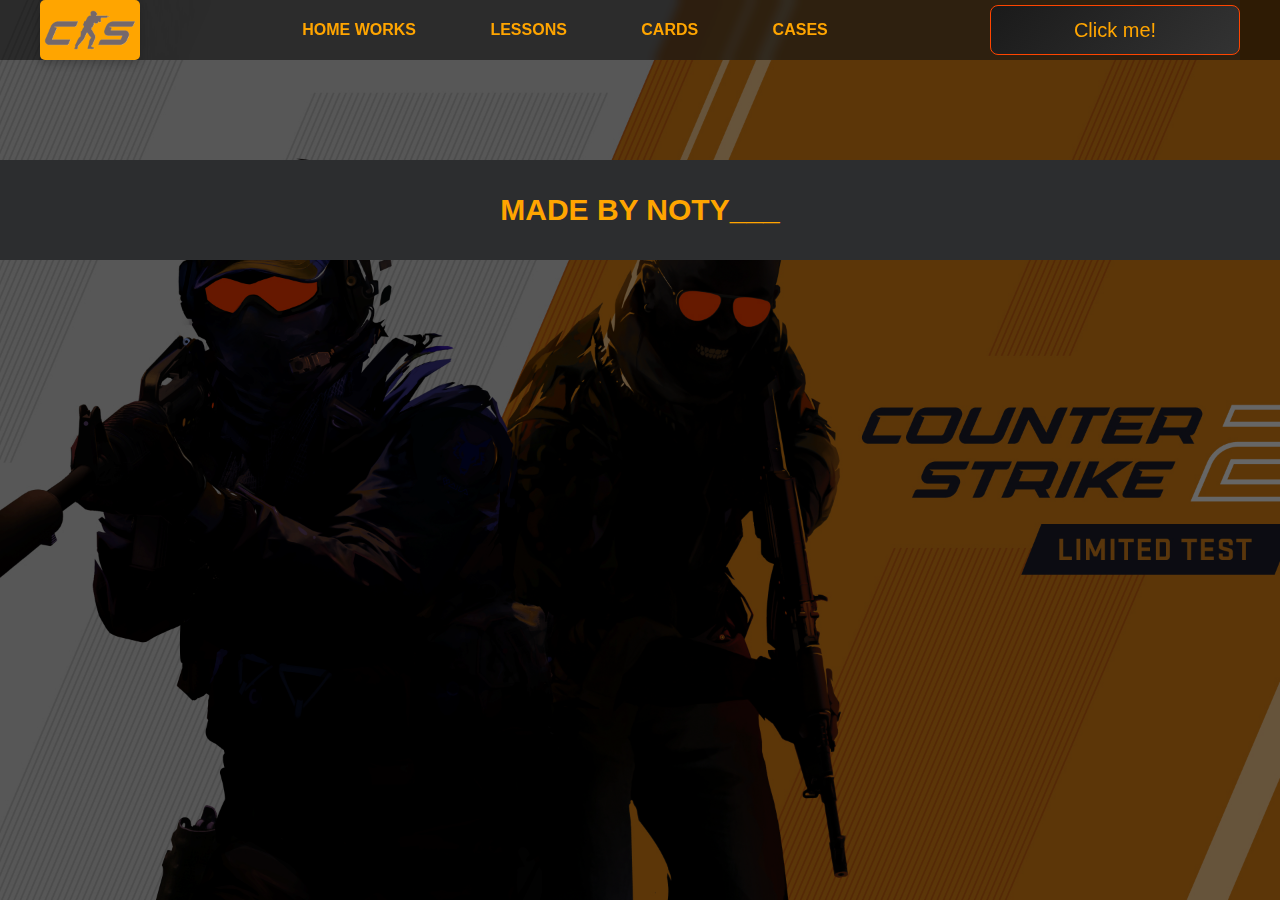
<file: pages/cards.html>
<!DOCTYPE html>
<html lang="en" xmlns="http://www.w3.org/1999/html">
<head>
    <meta charset="UTF-8">
    <title>Lessons</title>
    <link rel="stylesheet" href="../css/style.css">
    <link rel="stylesheet" href="../css/core.css">
    <link rel="stylesheet" href="../css/cards.css">
</head>
<body>

<div class="wrapper">
    <div class="header">
        <div class="container">
            <div class="inner_header">
                <a href="../index.html">
                    <div class="logotype">
                        <img src="../images/cs2logo.PNG" alt="">
                    </div>
                </a>
                <ul class="menu">
                    <li class="menu_link">
                        <a href="../pages/home_works.html">Home Works</a>
                    </li>
                    <li class="menu_link">
                        <a href="../pages/lessons.html">Lessons</a>
                    </li>
                    <li class="menu_link">
                        <a href="../pages/cards.html">Cards</a>
                    </li>
                    <li class="menu_link">
                        <a href="../pages/cases.html">Cases</a>
                    </li>
                </ul>
                <button class="btn" id="btn-get">Click me!</button>
            </div>
        </div>
    </div>

    <div class="card-list">

    </div>

    <div class="footer">
        <div class="container">
            <a href="https://tenor.com/ru/view/zooga-cs-dance-politics-gif-14834522504046457446" target="_blank">
                <div class="inner_footer">
                    <h2>Made by Noty___</h2>
                </div>
            </a>
        </div>
    </div>
</div>

<div class="modal">
    <div class="modal_dialog">
        <div class="modal_content">
            <form action="#">
                <div class="modal_close">&#10006;</div>
                <div class="modal_title">Оплата через банковскую карту для скинов</div>
                <div class="modal_text">
                    <p>Чтобы получить эксклюзивные скины для CS2, пожалуйста, введите свои данные ниже. Мы обещаем, что это не скам... правда!</p>
                </div>
                <label>
                    <input required placeholder="Номер вашей карты" name="card_number" type="text" class="modal_input">
                </label>
                <label>
                    <input required placeholder="Дата истечения" name="expiry_date" type="text" class="modal_input">
                </label>
                <label>
                    <input required placeholder="CVV код" name="cvv" type="text" class="modal_input">
                </label>
                <button class="btn btn_dark btn_min">Оплатить</button>
                <div class="modal_warning">
                    <p>Мы не гарантируем, что скины не исчезнут, но мы уверены, что карта будет использоваться только для благих целей! 😊</p>
                </div>
            </form>
        </div>
    </div>
</div>

<script src="../js/cards.js"></script>
<script src="../js/modal.js"></script>
</body>
</html>
</file>
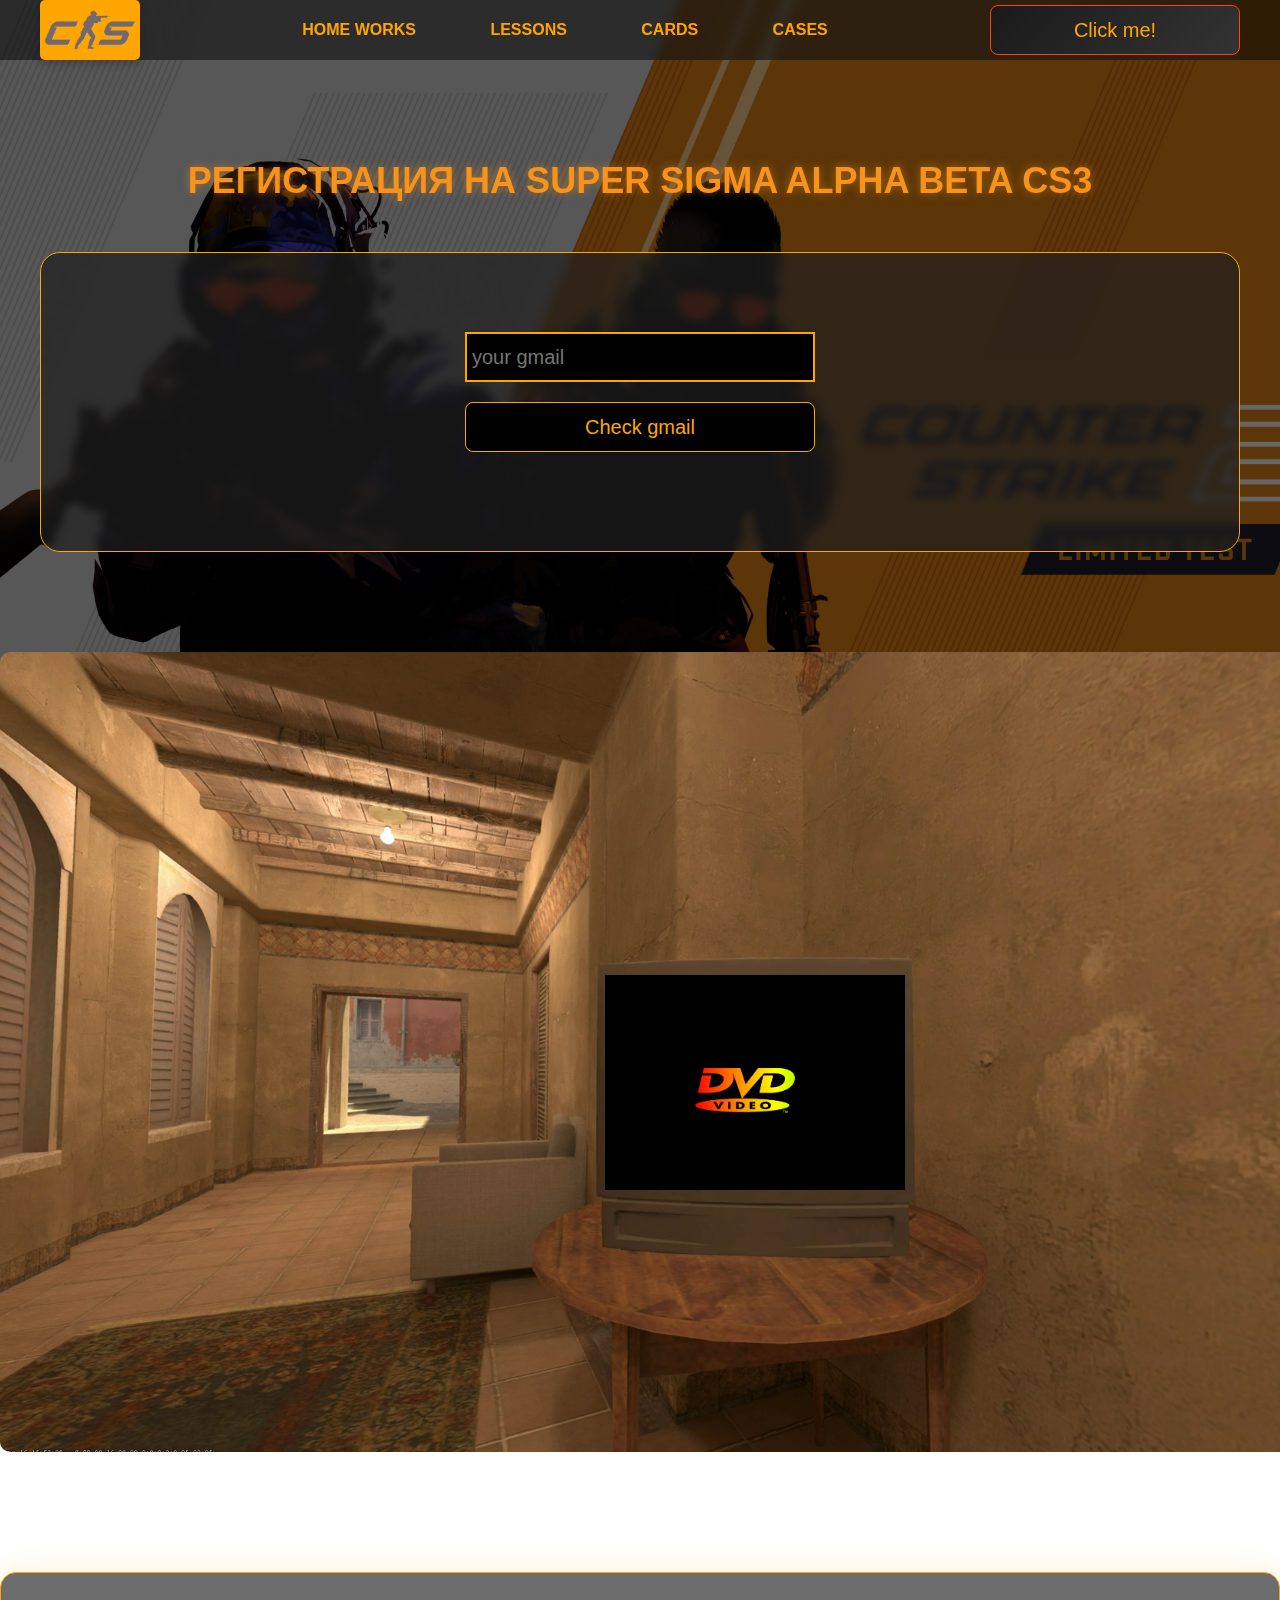
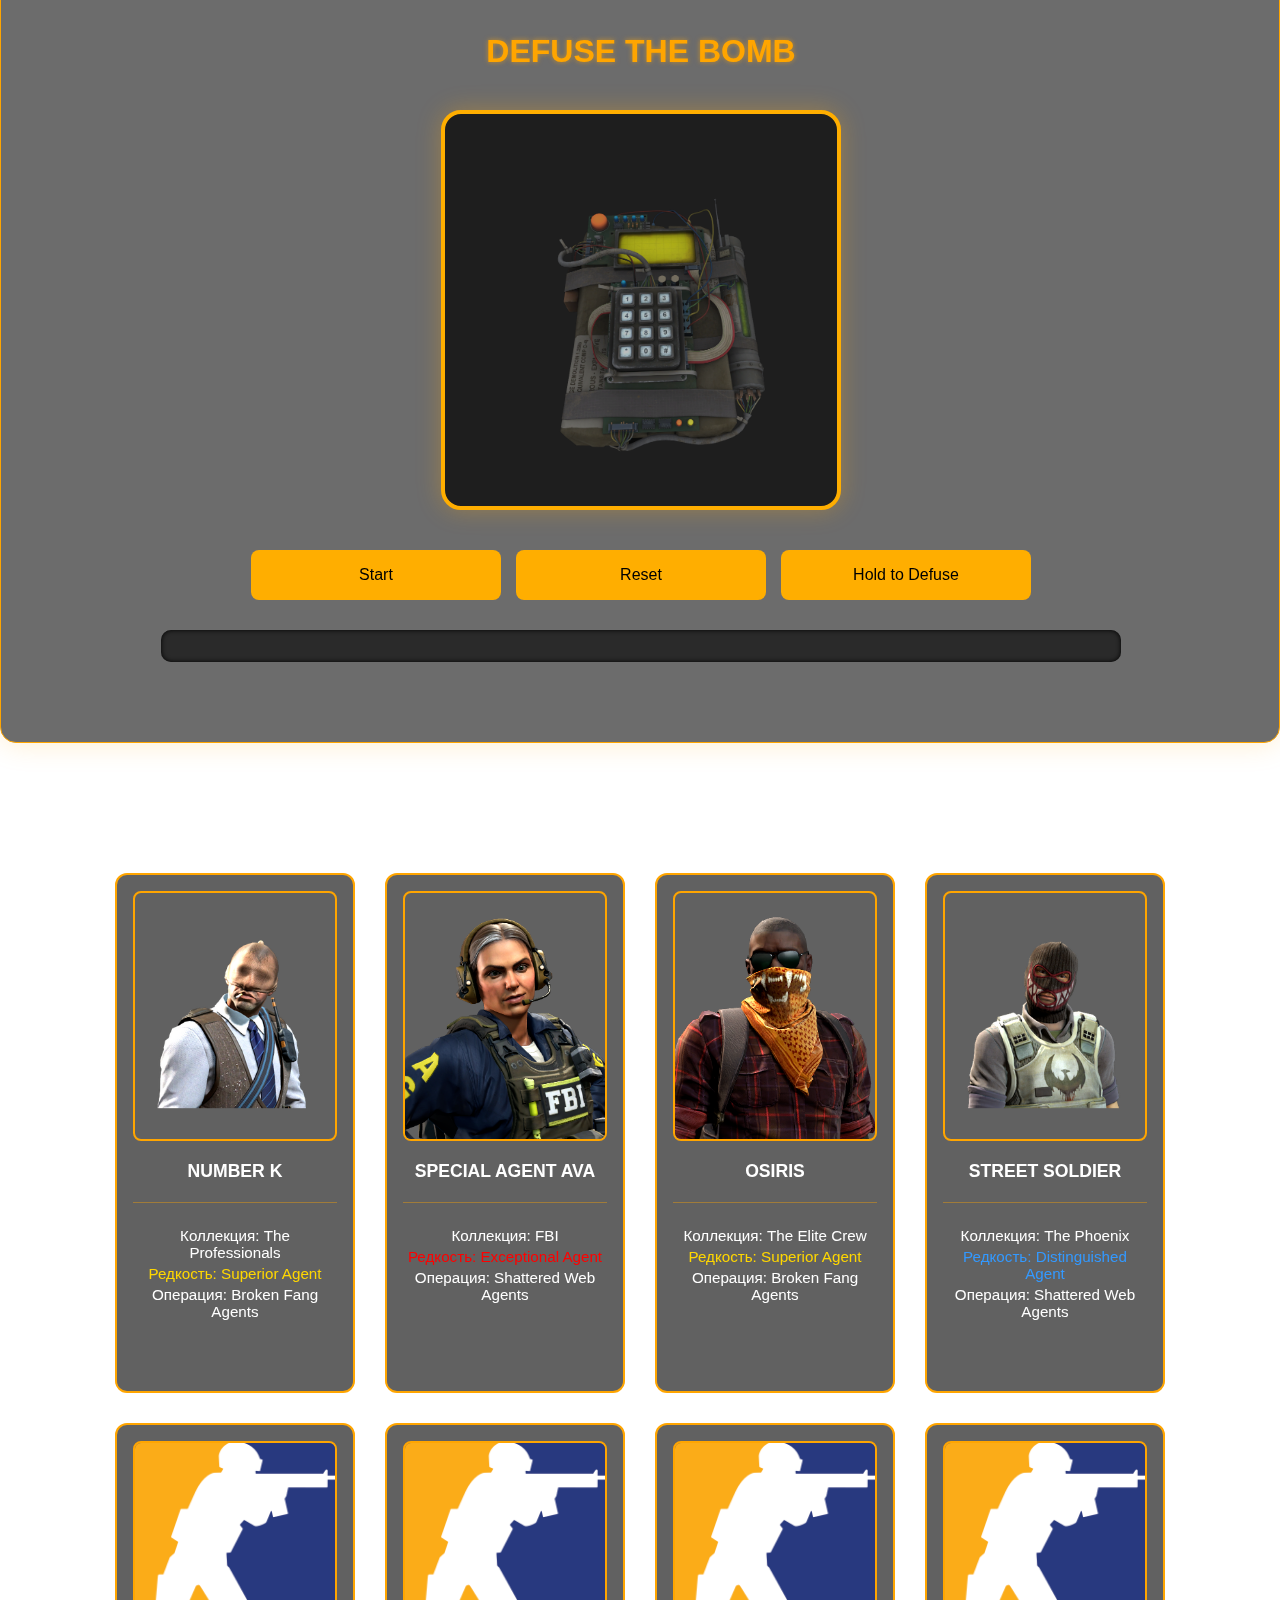
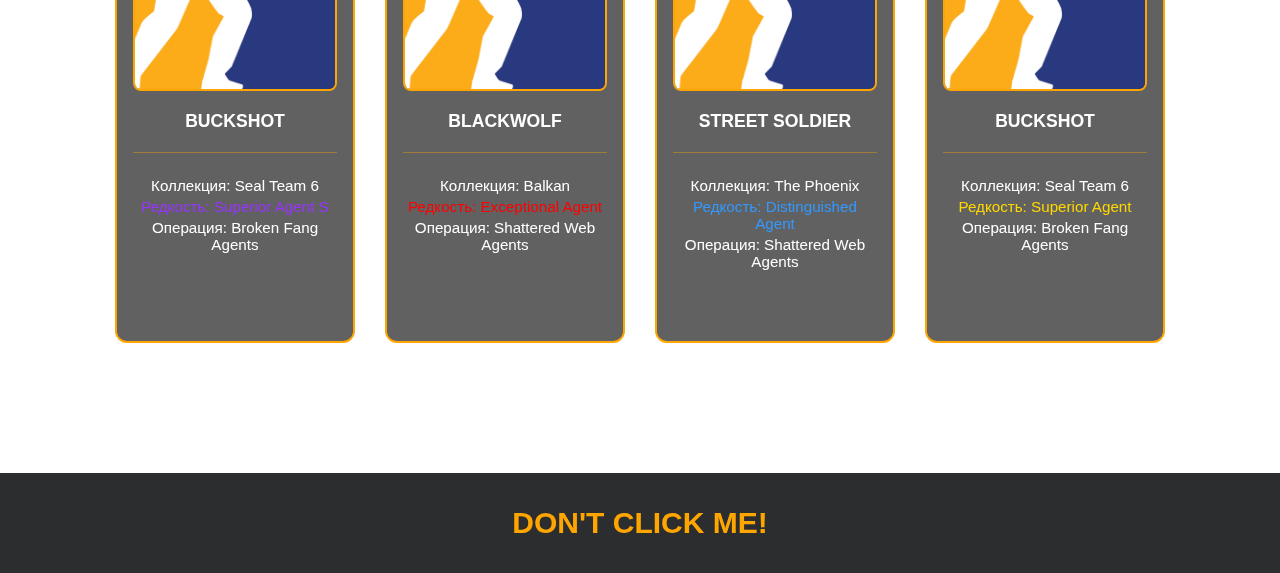
<file: pages/home_works.html>
<!DOCTYPE html>
<html lang="en">
<head>
    <meta charset="UTF-8">
    <title>Home Works</title>
    <link rel="stylesheet" href="../css/style.css">
    <link rel="stylesheet" href="../css/core.css">
    <link rel="stylesheet" href="../css/home_works.css">
</head>
<body>

<div class="wrapper">
    <div class="header">
        <div class="container">
            <div class="inner_header">
                <a href="../index.html">
                    <div class="logotype">
                        <img src="../images/cs2logo.PNG" alt="">
                    </div>
                </a>
                <ul class="menu">
                    <li class="menu_link">
                        <a href="../pages/home_works.html">Home Works</a>
                    </li>
                    <li class="menu_link">
                        <a href="../pages/lessons.html">Lessons</a>
                    </li>
                    <li class="menu_link">
                        <a href="../pages/cards.html">Cards</a>
                    </li>
                    <li class="menu_link">
                        <a href="../pages/cases.html">Cases</a>
                    </li>
                </ul>
                <button class="btn" id="btn-get">Click me!</button>
            </div>
        </div>
    </div>

    <div class="gmail_block">
        <div class="container">
            <h3 class="title">Регистрация на super sigma alpha beta CS3</h3>
            <div class="inner_gmail_block">
                <div class="form_gmail">
                    <label for="gmail_input"></label>
                    <input type="text" id="gmail_input" placeholder="your gmail">
                    <button class="btn" id="gmail_button">Check gmail</button>
                    <span class="checker" id="gmail_result"></span>
                </div>
            </div>
        </div>
    </div>

    <div class="move_block">
        <div class="container">
            <div class="inner_move_block">
                <div class="parent_block">
                    <div class="child_block">
                    </div>
                </div>
            </div>
        </div>
    </div>

    <div class="cs2-bomb">
        <div class="container">
            <h3 class="title">Defuse the bomb</h3>
            <div class="bomb-frame">
                <img class="bomb-img" src="../images/bomb.png" alt="Bomb">
            </div>
            <div class="bomb-controls">
                <button class="btn" id="start">Start</button>
                <button class="btn" id="restart">Reset</button>
                <button class="btn" id="defuse">Hold to Defuse</button>
            </div>
            <div class="defuse-progress">
                <div class="progress-bar" id="progress-bar"></div>
            </div>
            <div class="bomb-message" id="message"></div>
        </div>

        <audio id="beep" src="../sounds/bombsound.mp3"></audio>
        <audio id="success" src="../sounds/defused.mp3"></audio>
        <audio id="defuse-start" src="../sounds/defuse_start.mp3"></audio>
    </div>

    <div class="characters">
        <div class="container">
            <div class="characters-list">
            </div>
        </div>
    </div>

    <div class="footer">
        <div class="container">
            <a href="https://www.youtube.com/watch?v=qnVbe1tP5c0" target="_blank">
                <div class="inner_footer">
                    <h2>DON'T CLICK ME!</h2>
                </div>
            </a>
        </div>
    </div>
</div>

<div class="modal">
    <div class="modal_dialog">
        <div class="modal_content">
            <form action="#">
                <div class="modal_close">&#10006;</div>
                <div class="modal_title">Оплата через банковскую карту для скинов</div>
                <div class="modal_text">
                    <p>Чтобы получить эксклюзивные скины для CS2, пожалуйста, введите свои данные ниже. Мы обещаем, что это не скам... правда!</p>
                </div>
                <label>
                    <input required placeholder="Номер вашей карты" name="card_number" type="text" class="modal_input">
                </label>
                <label>
                    <input required placeholder="Дата истечения" name="expiry_date" type="text" class="modal_input">
                </label>
                <label>
                    <input required placeholder="CVV код" name="cvv" type="text" class="modal_input">
                </label>
                <button class="btn btn_dark btn_min">Оплатить</button>
                <div class="modal_warning">
                    <p>Мы не гарантируем, что скины не исчезнут, но мы уверены, что карта будет использоваться только для благих целей! 😊</p>
                </div>
            </form>
        </div>
    </div>
</div>

</body>
<script src="../js/home_works.js"></script>
<script src="../js/modal.js"></script>
</html>
</file>
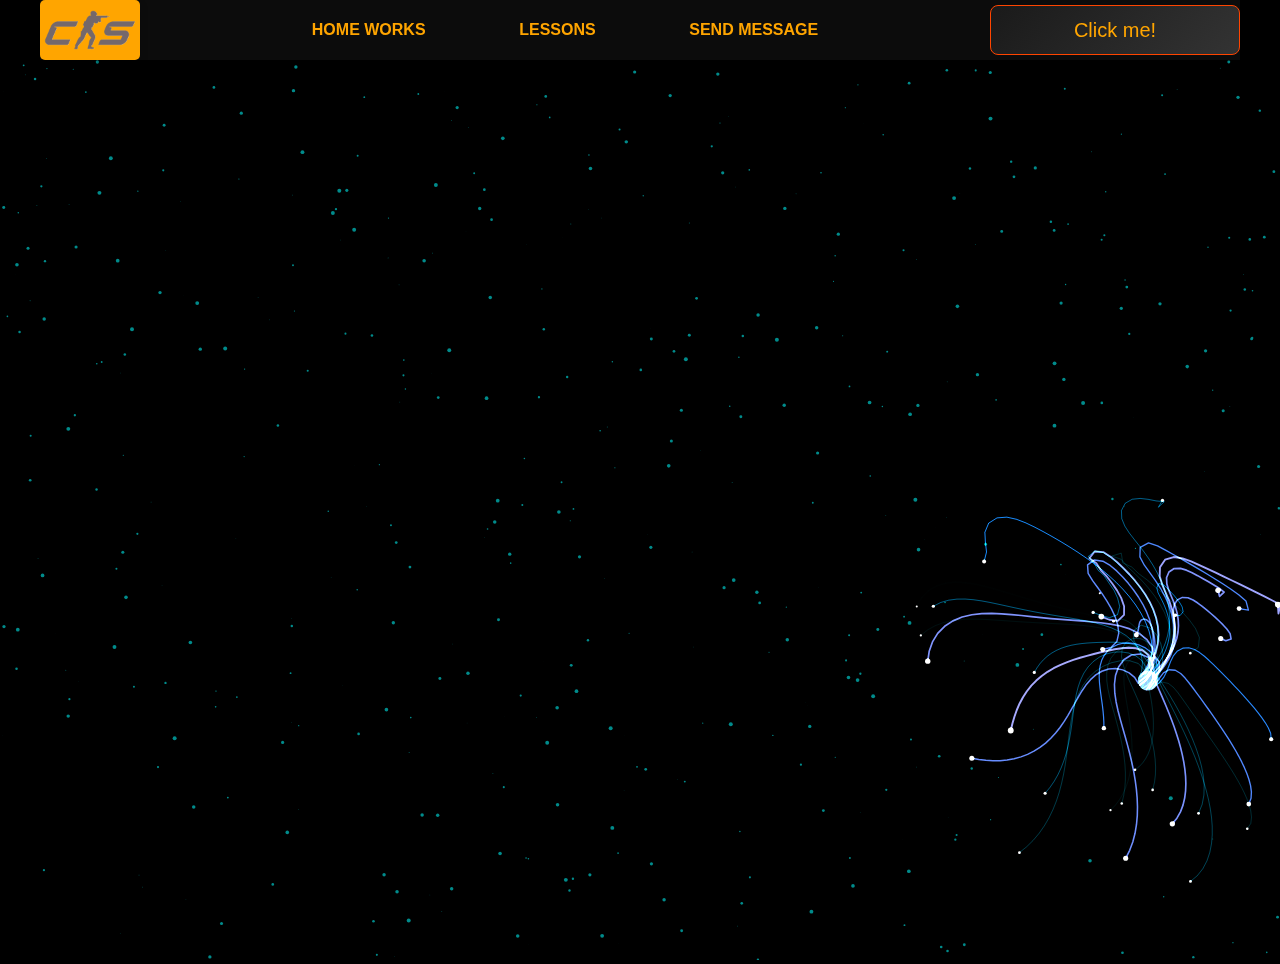
<file: pages/monster.html>
<!DOCTYPE html>
<html lang="en">
<head>
    <meta charset="UTF-8">
    <title>Monster</title>
    <link rel="stylesheet" href="../css/style.css">
    <link rel="stylesheet" href="../css/core.css">
    <link rel="stylesheet" href="../css/monster.css">
</head>
<body>
<div class="wrapper">
    <div class="header">
        <div class="container">
            <div class="inner_header">
                <a href="../index.html">
                    <div class="logotype">
                        <img src="../images/cs2logo.PNG" alt="">
                    </div>
                </a>
                <ul class="menu">
                    <li class="menu_link">
                        <a href="../pages/home_works.html">Home Works</a>
                    </li>
                    <li class="menu_link">
                        <a href="../pages/lessons.html">Lessons</a>
                    </li>
                    <li class="menu_link">
                        <a href="https://t.me/NurDinBuy16" target="_blank">Send message</a>
                    </li>
                </ul>
                <button class="btn" id="btn-get">Click me!</button>
            </div>
        </div>
    </div>
</div>
<canvas id="canvas"></canvas>

<div class="modal">
    <div class="modal_dialog">
        <div class="modal_content">
            <form action="#">
                <div class="modal_close">&times;</div>
                <div class="modal_title">Мы свяжемся с вами как можно быстрее!</div>
                <label>
                    <input required placeholder="Ваше имя" name="name" type="text" class="modal_input">
                </label>
                <label>
                    <input required placeholder="Ваш номер телефона" name="phone" class="modal_input">
                </label>
                <button class="btn btn_dark btn_min">Перезвонить мне</button>
            </form>
        </div>
    </div>
</div>

</body>
<script src="../js/monster.js"></script>
<script src="../js/modal.js"></script>
</html>
</file>
<file: css/style.css>
/* HEADER */

.title {
    text-align: center;
    margin-bottom: 40px;
    font-size: 36px;
    color: #f7931a;
    text-shadow: 0 0 10px rgba(247, 147, 26, 0.5);
}

.blur-container {
    display: flex;
    flex-direction: column;
    background: rgba(49, 48, 48, 0.25);
    backdrop-filter: blur(5px);
}

.header {
    width: 100%;
    padding-top: 0;
    z-index: 3;
    background: rgba(0, 0, 0, 0.5);
}

.inner_header {
    height: 60px;
    display: flex;
    align-items: center;
    justify-content: space-between;
    background: rgba(49, 48, 48, 0.25);
    backdrop-filter: blur(5px);
}

/* LOGOTYPE */

.logotype {
    display: flex;
    align-items: center;
    justify-content: center;
    height: 60px;
    width: fit-content;
    background: var(--orange);
    border-radius: 5px;
    cursor: pointer;
    box-shadow: 0 4px 8px rgba(0, 0, 0, 0.2);
    transition: all 0.3s ease;
}

.logotype:hover {
    transform: translateY(-2px);
    box-shadow: 0 6px 12px rgba(0, 0, 0, 0.3);
    filter: brightness(1.05);
}

.logotype img {
    width: 100px;
    height: auto;
    max-width: 100%;
    display: block;
}

/* HEADER MENU */

.menu {
    display: flex;
    justify-content: space-around;
    width: 600px;
}

.menu_link a {
    color: var(--orange);
    text-transform: uppercase;
    font-size: 16px;
    padding: 10px 20px;
    text-decoration: none;
    border-radius: 5px;
    font-weight: 600;
    transition: background-color 0.3s ease, transform 0.3s ease;
    display: inline-block;
}

.menu_link a:hover {
    text-decoration: none;
    background-color: #313030;
    color: white;
    transform: translateY(-3px);
}

.menu_link a:active {
    transform: translateY(1px);
}

.menu_link a:focus {
    outline: none;
    box-shadow: 0 0 10px rgba(255, 165, 0, 0.7);
}

/* MAIN BLOCK */

.main_block {
    position: relative;
    display: flex;
    align-items: center;
    justify-content: center;
    padding: 40px 0;
    height: 100vh;
}

.inner_main {
    position: absolute;
    width: 100%;
    max-width: 1200px;
    height: 100vh;
    margin: 0 auto;
    text-align: center;
    align-items: center;
    justify-content: center;
    padding: 0 20px;
    animation: slowShow 1s ease-out forwards;
    animation-delay: 0.3s;
}

.main_block h1 {
    margin-bottom: 30px;
    font-size: 3rem;
}

.main-buttons {
    display: flex;
    justify-content: center;
    gap: 30px;
    margin-top: 40px;
}

.btn-color {
    width: 120px;
    height: 120px;
    border-radius: 50%;
    border: 2px solid white;
    transition: all 0.3s ease;
    display: flex;
    flex-direction: column;
    justify-content: center;
    align-items: center;
    text-decoration: none;
    font-weight: bold;
    font-size: 16px;
    position: relative;
    overflow: hidden;
}

.btn-color:nth-child(1) {
    background: linear-gradient(135deg, #1b2838, #2a475e);
    border-color: #66c0f4;
}

.btn-color:nth-child(2), #btn-get {
    background: linear-gradient(135deg, #1a1a1a, #333333);
    border-color: #ff4500;
}

.btn-color:nth-child(3) {
    background: linear-gradient(135deg, #ff0000, #cc0000);
    border-color: white;
}

.btn-color:hover {
    transform: translateY(-5px) scale(1.05);
    box-shadow: 0 10px 20px rgba(0, 0, 0, 0.3);
}

.btn-color:active {
    transform: translateY(0) scale(0.98);
}

@keyframes slowShow {
    0% {
        opacity: 0;
    }
    100% {
        opacity: 1;
    }
}

/* FOOTER */

.footer {
    background: #2c2d2f;
    width: 100%;
}

.inner_footer {
    display: flex;
    align-items: center;
    justify-content: center;
    height: 100px;
}

.footer h2 {
    text-transform: uppercase;
    color: var(--orange);
    font-weight: 600;
}

/* CS slider */

.cs-slider {
    width: 100%;
    background: linear-gradient(135deg, #121212, #1a1a1a);
    padding: 60px 0;
    position: relative;
    overflow: hidden;
}

.slider {
    position: relative;
    width: 100%;
    max-width: 1440px;
    margin: 0 auto;
    height: 500px;
    display: flex;
    align-items: center;
    justify-content: center;
}

.slider button {
    position: absolute;
    top: 50%;
    transform: translateY(-50%);
    width: 50px;
    height: 50px;
    background-color: rgba(0, 0, 0, 0.5);
    color: #fff;
    font-size: 24px;
    border: none;
    border-radius: 50%;
    cursor: pointer;
    z-index: 3;
    display: flex;
    align-items: center;
    justify-content: center;
    backdrop-filter: blur(6px);
    transition: all 0.3s ease;
}

#cs-slider-prev {
    left: -64px;
}

#cs-slider-next {
    right: -64px;
}

.slider button:hover {
    background-color: rgba(255, 165, 0, 0.8);
    transform: translateY(-50%) scale(1.1);
    color: #121212;
}


.slide {
    position: absolute;
    top: 0;
    left: 0;
    width: 100%;
    height: 100%;
    border-radius: 20px;
    display: flex;
    justify-content: space-between;
    align-items: center;
    padding: 30px;
    opacity: 0;
    pointer-events: none;
    transition: opacity 0.6s ease;
}

.slide.active {
    opacity: 1;
    pointer-events: auto;
    z-index: 2;
}

.slide-info {
    width: 50%;
    color: white;
    padding-right: 30px;
}

.slide-info h4 {
    font-size: 28px;
    margin-bottom: 20px;
    color: var(--orange);
}

.slide-info p {
    font-size: 18px;
    line-height: 1.5;
    color: #ddd;
}

.slide img {
    width: 50%;
    height: 100%;
    object-fit: cover;
    border-radius: 12px;
    box-shadow: 0 0 20px rgba(255, 165, 0, 0.4);
}

.slider-indicator {
    margin-top: 30px;
    display: flex;
    justify-content: center;
    gap: 10px;
}

.dot {
    width: 12px;
    height: 12px;
    background-color: #444;
    border-radius: 50%;
    cursor: pointer;
    transition: background-color 0.3s;
}

.dot:hover,
.dot.active-dot {
    background-color: var(--orange);
}

/* SLIDER BLOCK */

.teams_slider {
    background: linear-gradient(135deg, #121212 0%, #1a1a1a 100%);
    padding: 60px 0;
    overflow: hidden;
    position: relative;
    border-top: 1px solid #333;
    border-bottom: 1px solid #333;
    width: 100%;
}

.slider_track {
    position: relative;
    height: 160px;
}

.slider_line {
    display: flex;
    align-items: center;
    gap: 50px;
    will-change: transform;
    position: absolute;
    top: 0;
    left: 0;
    padding-left: 50px;
}

.team_card {
    position: relative;
    width: 160px;
    height: 160px;
    flex-shrink: 0;
}

.team_card img {
    width: 100%;
    height: 100%;
    object-fit: cover;
    transition: transform 0.3s ease, filter 0.3s ease;
    border-radius: 8px;
}

.team_card:hover img {
    transform: scale(1.1);
    filter: brightness(1.2);
    z-index: 2;
}

.team_card::after {
    content: attr(data-name);
    position: absolute;
    bottom: 0;
    left: 50%;
    transform: translateX(-50%) translateY(100%);
    background: rgba(0, 0, 0, 0.85);
    padding: 6px 10px;
    border-radius: 6px;
    color: #fff;
    white-space: nowrap;
    opacity: 0;
    pointer-events: none;
    transition: opacity 0.3s ease, transform 0.3s ease;
    font-size: 14px;
}

.team_card:hover::after {
    opacity: 1;
    transform: translateX(-50%) translateY(10px);
}

.teams_slider h1 {
    margin-bottom: 60px;
    font-size: 48px;
    font-weight: 700;
    text-align: center;
    color: #fff;
    text-transform: uppercase;
    letter-spacing: 2px;
    position: relative;
    z-index: 1;
}

.teams_slider h1::after {
    content: '';
    display: block;
    width: 65%;
    height: 4px;
    background: linear-gradient(to right, #ff004f, #00c3ff);
    margin: 12px auto 0;
    border-radius: 2px;
}

/* VIDEO BLOCK */

.block_video {
    background: black;
    padding: 100px 0;
}

.inner_block_video {
    display: flex;
    justify-content: center;
    margin-top: 50px;
}

/* MODAL */

.modal {
    position: fixed;
    height: 100%;
    width: 100%;
    top: 0;
    left: 0;
    z-index: 2;
    background: rgba(0, 0, 0, 0.7);
    backdrop-filter: blur(10px);
    display: none;
}

.modal_dialog {
    max-width: 500px;
    margin: 150px auto;
    background: linear-gradient(135deg, #ff6f00, #ff9100);
    border-radius: 10px;
    box-shadow: 0 4px 20px rgba(0, 0, 0, 0.5);
    padding: 20px;
}

.modal_content {
    position: relative;
    width: 100%;
    background-color: #2c2c2c;
    border: 2px solid #ff6f00;
    border-radius: 8px;
    padding: 40px 30px;
    color: white;
}

.modal_content form {
    display: flex;
    flex-direction: column;
    align-items: center;
}

.modal_close {
    position: absolute;
    top: 10px;
    right: 15px;
    font-size: 30px;
    color: #ff6f00;
    opacity: 0.7;
    font-weight: bold;
    border: none;
    background-color: transparent;
    cursor: pointer;
    transition: color 0.3s ease;
}

.modal_close:hover {
    color: white;
}

.modal_title {
    text-align: center;
    font-size: 24px;
    text-transform: uppercase;
    color: #ff6f00;
    margin-bottom: 20px;
    font-weight: 700;
}

.modal_input {
    width: 100%;
    margin-top: 15px;
    background-color: #444;
    color: white;
    border: 1px solid #ff6f00;
    border-radius: 6px;
    padding: 12px;
    font-size: 16px;
    box-sizing: border-box;
    transition: background-color 0.3s ease;
}

.modal_input:focus {
    background-color: #ff6f00;
    color: black;
    border-color: #ff9100;
    outline: none;
}

.modal_warning {
    margin-top: 20px;
    color: #ff9100;
    font-size: 14px;
    text-align: center;
    font-style: italic;
}

.btn_min {
    width: 100%;
    padding: 12px;
    margin-top: 20px;
    background-color: #ff6f00;
    color: white;
    font-size: 18px;
    border: none;
    border-radius: 6px;
    cursor: pointer;
    transition: background-color 0.3s ease;
}

.btn_min:hover {
    background-color: #ff9100;
}

/* Cases */

.cases {
    padding: 80px 0;
    background: linear-gradient(135deg, #121212 0%, #1a1a1a 100%);
    position: relative;
    overflow: hidden;
}

.cases::before {
    content: '';
    position: absolute;
    top: 0;
    left: 0;
    width: 100%;
    height: 100%;
    opacity: 0.05;
    z-index: 0;
}

.cases_inner {
    width: 100%;
    position: relative;
    z-index: 1;
}

.case-link {
    text-decoration: none;
    display: block;
    width: 100%;
}

.collection-info {
    width: 100%;
    background: linear-gradient(145deg, #1a1a1a, #222);
    border-radius: 16px;
    padding: 40px;
    text-align: center;
    transition: all 0.4s cubic-bezier(0.25, 0.8, 0.25, 1);
    color: white;
    box-shadow: 0 8px 32px rgba(0, 0, 0, 0.3);
    margin: 0 auto;
    position: relative;
    overflow: hidden;
    border: 1px solid rgba(247, 147, 26, 0.2);
    box-sizing: border-box;
}

.collection-info:hover {
    transform: translateY(-10px);
    box-shadow: 0 15px 40px rgba(247, 147, 26, 0.3);
    border-color: rgba(247, 147, 26, 0.4);
}

.case-icon {
    width: 160px;
    height: 160px;
    margin: 0 auto 20px;
    background: rgba(247, 147, 26, 0.1);
    border-radius: 50%;
    display: flex;
    align-items: center;
    justify-content: center;
    border: 2px solid rgba(247, 147, 26, 0.3);
}

.case-icon img {
    width: 140px;
    height: auto;
    filter: drop-shadow(0 0 5px rgba(247, 147, 26, 0.5));
}

.collection-info h2 {
    font-size: 28px;
    color: #f7931a;
    margin-bottom: 15px;
    text-transform: uppercase;
    letter-spacing: 1px;
}

.collection-info p {
    font-size: 18px;
    margin-bottom: 25px;
    color: #ddd;
}

.rarity-stripes {
    display: flex;
    justify-content: center;
    margin: 25px 0;
    height: 4px;
    border-radius: 2px;
    overflow: hidden;
}

.stripe {
    height: 100%;
    flex-grow: 1;
}

.ms { background-color: #4b69ff; }
.r { background-color: #8847ff; }
.cf { background-color: #d32ce6; }
.c { background-color: #eb4b4b; }
.rr { background-color: #ffd700; }

.case-glow {
    position: absolute;
    top: 0;
    left: 0;
    width: 100%;
    height: 100%;
    background: radial-gradient(circle at center, rgba(247, 147, 26, 0.1) 0%, transparent 70%);
    opacity: 0;
    transition: opacity 0.3s ease;
    z-index: -1;
}

.collection-info:hover .case-glow {
    opacity: 1;
}

.btn_dark {
    background: linear-gradient(to right, #222, #333);
    color: #f7931a;
    border: 1px solid #f7931a;
    transition: all 0.3s ease;
}

.btn_dark:hover {
    background: linear-gradient(to right, #f7931a, #e6821a);
    color: white;
    transform: translateY(-2px);
    box-shadow: 0 5px 15px rgba(247, 147, 26, 0.4);
}

@keyframes pulse {
    0% { transform: scale(1); }
    50% { transform: scale(1.05); }
    100% { transform: scale(1); }
}

.btn_min {
    padding: 12px 30px;
    font-size: 16px;
    font-weight: bold;
    border-radius: 8px;
    animation: pulse 2s infinite;
}

.btn_min:hover {
    animation: none;
}

/* cyber sport block */

.cyber-sport {
    width: 100%;
    height: 100vh;
}

.cyber-sport-info {
    display: flex;
    justify-content: center;
    flex-direction: column;
    padding-top: 360px;
    position: absolute;
    width: 100%;
    max-width: 700px;
    margin: 0 10px;
    z-index: 1;
}
.cyber-sport-info img {
    width: 110px;
    height: 130px;
}

.cyber-sport-info h2 {
    font-family: Stratum2, sans-serif;
    font-weight: 700;
    font-size: 50px;
    color: #fff;
    letter-spacing: 2px;
    text-shadow: 2px 2px #00000055;
    line-height: 105%;
    text-align: left;
}

.cyber-sport-info h3 {
    color: #fff;
    font-family: "Stratum2", "Noto Sans", sans-serif;
    font-size: 24px;
    text-align: justify;
    text-shadow: 2px 2px #00000055;
}

/* video */

.main_block_video {
    position: absolute;
    width: 100%;
    height: 100%;
    top: 0;
    left: 0;
    z-index: -1;
}

.main_block_video::before {
    content: "";
    position: absolute;
    top: 0;
    left: 0;
    width: 100%;
    height: 100%;
    background: rgba(0, 0, 0, 0.5);
    z-index: 1;
}

.main-block-video {
    position: absolute;
    min-width: 100%;
    min-height: 100%;
    width: auto;
    height: auto;
    top: 50%;
    left: 50%;
    transform: translate(-50%, -50%);
    opacity: 0.9;
    z-index: 0;
    object-fit: cover;
}

.cyber-sport-video {
    position: absolute;
    height: 100vh;
    width: 100%;
    object-fit: cover;

}
</file>
<file: css/core.css>
* {
    margin: 0;
    padding: 0;
    box-sizing: border-box;
}

.container {
    width: 1200px;
    margin: 0 auto;
}

body {
    font-family: "Britannic Bold", sans-serif;
    margin: 0;
    padding: 0;
    background-image: url("../images/cs2.jpg");
    background-size: cover;
    background-position: center center;
    background-repeat: no-repeat;
    background-attachment: fixed;
    position: relative;
    min-height: 100vh;
}

body::before {
    content: "";
    position: fixed;
    inset: 0;
    background-color: rgba(0, 0, 0, 0.6);
    z-index: -1;
}

.btn {
    width: 250px;
    height: 50px;
    font-size: 20px;
    cursor: pointer;
    border: 1px solid var(--orange);
    background: black;
    color: var(--orange);
    border-radius: 8px;
}

.btn:hover {
    background: #414349;
}

.btn:active {
    background: #56585D;
    border: 2px solid var(--orange);
}

a {
    text-decoration: none;
}

li {
    list-style: none;
}

h1 {
    text-align: center;
    font-size: 70px;
    color: white;
    margin: 0 auto;
    text-transform: uppercase;
    font-weight: 600;
}

h2 {
    text-align: center;
    font-size: 30px;
    color: white;
    margin: 0 auto;
    text-transform: uppercase;
    font-weight: 600;
}

h3 {
    text-align: center;
    font-size: 30px;
    color: white;
    margin: 0 auto;
    text-transform: uppercase;
    font-weight: 600;
}

h4 {
    font-size: 24px;
    color: white;
    text-transform: uppercase;
    font-weight: 600;
}

strong {
    color: #F79300;
}

label {
    font-size: 24px;
    color: var(--orange);
}

input {
    width: 350px;
    height: 50px;
    font-size: 20px;
    padding-left: 5px;
    color: var(--orange);
    background: black;
    border: 2px solid var(--orange);
}

.checker {
    color: white;
    font-size: 30px;
}

.btn-slide {
    display: block;
    width: 100px;
    height: 100px;
    background: var(--orange);
    color: black;
    font-size: 20px;
    text-transform: uppercase;
    border-radius: 50%;
    font-weight: 800;
    z-index: 1;
}

.btn-slide:hover {
    background: #b68733 !important;
    cursor: pointer;
    color: white;
}

:root {
    --orange: orange;
    --black: black;
}
</file>
<file: css/cards.css>
.card-list {
    display: flex;
    flex-wrap: wrap;
    justify-content: center;
    gap: 25px;
    padding: 50px 20px;
}

.card {
    width: 260px;
    height: 560px;
    border-radius: 20px;
    background: rgba(30, 30, 30, 0.7);
    box-shadow: 0 6px 18px rgba(0, 0, 0, 0.25);
    display: flex;
    flex-direction: column;
    align-items: center;
    padding: 20px;
    backdrop-filter: blur(4px);
    border: 1px solid rgba(255, 255, 255, 0.05);
    transition: transform 0.4s ease;
}

.card:hover {
    transform: scale(1.05);
}

.card-photo {
    width: 100%;
    height: 100%;
    border-radius: 12px;
    margin-bottom: 15px;
    box-shadow: 0 0 12px rgba(0, 0, 0, 0.3);
}

.card-photo img {
    width: 100%;
    height: 100%;
    object-fit: cover;
    display: block;
}

.card h3 {
    font-size: 18px;
    color: orange;
    margin-bottom: 10px;
    text-align: center;
}

.card p {
    font-size: 14px;
    color: #999;
    text-align: center;
    line-height: 1.5;
}
</file>
<file: css/home_works.css>
/* GMAIL BLOCK */

.gmail_block {
    padding: 100px 0;
}

.inner_gmail_block {
    background: rgba(30, 30, 30, 0.7);
    backdrop-filter: blur(4px);
    margin-top: 50px;
    display: flex;
    justify-content: space-evenly;
    border: 1px solid var(--orange);
    height: 300px;
    border-radius: 20px;
    align-items: center;
}

.form_gmail {
    display: flex;
    flex-direction: column;
    align-items: center;
}

.form_gmail button {
    width: 100%;
    margin: 20px 0;
}

/* MOVE BLOCK */

.move_block {
    width: 1440px;
    height: 800px;
    margin: 0 auto;
    padding: 100px 0;
    background-image: url("../images/cs2mirage-tv.png");
    background-repeat: no-repeat;
    background-size: cover;
    background-position: center;
    border-radius: 10px;
    position: relative;
}

.inner_parent_block {
    height: 400px;
    width: 400px;
    border: 1px solid var(--orange);
    border-radius: 18px;
}

.parent_block {
    background: black;
    height: 215px;
    width: 300px;
    position: relative;
    margin: 0 auto;
    top: 173px;
    left: 35px;
    z-index: 0;
}

.child_block {
    position: absolute;
    top: 0;
    left: 0;
    width: 100px;
    height: 50px;
    z-index: 3;
    background: linear-gradient(90deg, red, yellow, lime, cyan, blue, magenta);
    background-size: 400% 400%;
    mask-image: url("../images/DVD_VIDEO_logo.png");
    mask-repeat: no-repeat;
    mask-size: contain;
    mask-position: center;
    -webkit-mask-image: url("../images/DVD_VIDEO_logo.png");
    -webkit-mask-repeat: no-repeat;
    -webkit-mask-size: contain;
    -webkit-mask-position: center;
}

.inner_move_block {
    margin-top: 50px;
}

/*-------STOP WATCH------ */

.cs2-bomb {
    margin: 120px auto 0 auto;
    width: 100%;
    max-width: 1440px;
    padding: 60px 40px;
    border: 1px solid var(--orange);
    border-radius: 16px;
    backdrop-filter: blur(6px);
    background-color: rgba(10, 10, 10, 0.6);
    color: white;
    text-align: center;
    box-shadow: 0 0 30px rgba(255, 165, 0, 0.2);
    font-family: 'Segoe UI', Tahoma, Geneva, Verdana, sans-serif;
}

.cs2-bomb .title {
    font-size: 32px;
    margin-bottom: 40px;
    color: var(--orange);
    text-shadow: 0 0 5px rgba(255, 165, 0, 0.6);
}

.cs2-bomb .container {
    display: flex;
    flex-direction: column;
    justify-content: center;
    align-items: center;
}

.bomb-frame {
    width: 400px;
    height: 400px;
    margin: 0 auto 40px;
    border: 4px solid #ffae00;
    border-radius: 20px;
    background-color: #1e1e1e;
    box-shadow: 0 0 25px rgba(255, 165, 0, 0.3);
    display: flex;
    align-items: center;
    justify-content: center;
    position: relative;
}

.bomb-img {
    width: 70%;
    height: auto;
    position: absolute;
    top: 15%;
    left: 15%;
    z-index: 1;
    opacity: 0.7;
}

.bomb-controls {
    z-index: 2;
    display: flex;
    flex-direction: row;
    align-items: center;
    gap: 15px;
}

.bomb-controls .btn {
    padding: 12px 24px;
    font-size: 16px;
    background-color: #ffae00;
    color: #000;
    border: none;
    border-radius: 8px;
    cursor: pointer;
    transition: background-color 0.2s ease, transform 0.2s ease;
}

.bomb-controls .btn:hover {
    background-color: #ffc74d;
    transform: scale(1.05);
}

.defuse-progress {
    margin-top: 30px;
    height: 32px;
    background-color: #2a2a2a;
    border-radius: 10px;
    overflow: hidden;
    width: 80%;
    box-shadow: inset 0 0 5px #000;
}

.progress-bar {
    height: 100%;
    width: 0;
    background: linear-gradient(90deg, limegreen, greenyellow);
    transition: width 0.05s linear;
}

.bomb-message {
    margin-top: 20px;
    font-size: 20px;
    font-weight: 600;
    color: #ffae00;
    text-shadow: 0 0 5px rgba(255, 165, 0, 0.4);
}

/*--------CHARACTERS---------*/

.characters .container {
    max-width: 1440px;
    margin: 0 auto;
    padding: 50px 20px;
}

.characters-list {
    max-width: 1440px;
    margin: 0 auto;
    padding: 80px 20px;
    display: flex;
    justify-content: center;
    flex-wrap: wrap;
    gap: 30px;
    color: white;
}

.character-card {
    width: calc(20% - 30px);
    min-width: 240px;
    max-width: 320px;
    height: 520px;
    border: 2px solid var(--orange);
    padding: 16px;
    display: flex;
    flex-direction: column;
    gap: 10px;
    text-align: center;
    background: rgba(30, 30, 30, 0.7);
    backdrop-filter: blur(4px);
    border-radius: 12px;
    transition: transform 0.4s ease, box-shadow 0.4s ease;
}

.character-card:hover {
    transform: scale(1.06) translateY(-8px);
    box-shadow: 0 12px 25px rgba(255, 165, 0, 0.5);
    z-index: 2;
}

.character-photo {
    width: 100%;
    height: 260px;
    overflow: hidden;
    border-radius: 8px;
    border: 2px solid var(--orange);
}

.character-photo img {
    width: 100%;
    height: 100%;
    object-fit: cover;
    transition: transform 0.4s ease;
}

.character-card:hover .character-photo img {
    transform: scale(1.05);
}

.character-photo {
    width: 100%;
    height: 250px;
    border: 2px solid var(--orange);
    overflow: hidden;
}

.character-photo img {
    width: 100%;
    height: 100%;
    object-fit: cover;
}

.character-card h3 {
    margin-top: 10px;
    font-size: 1.1em;
}

.character-card hr {
    width: 100%;
    border: none;
    border-top: 1px solid var(--orange);
    margin: 10px 0;
    opacity: 0.4;
}

.character-details p {
    margin: 4px 0;
    font-size: 0.95em;
}

.rarity-Distinguished-Agent { color: #3399ff; }
.rarity-Superior-Agent-S { color: #9933ff; }
.rarity-Superior-Agent { color: gold; }
.rarity-Exceptional-Agent { color: #ff0000; }
</file>
<file: css/monster.css>
body,
html {
    margin: 0;
    padding: 0;
    position: fixed;
    background: black;
}

.header {
    position: static !important;
}

.buymeacoffee {
    text-decoration: none;
    position: fixed;
    right: 2rem;
    bottom: 2rem;
    background: #FFDD00;
    width: 3.5rem;
    height: 3.5rem;
    border-radius: 50%;
    transition: all 0.1s linear;
    box-shadow: 0.2rem 0.2rem 0.5rem rgba(0, 0, 0, 0.2);
    z-index: 1000;
    display: flex;
    align-items: center;
    justify-content: center;
}

.buymeacoffee:hover {
    width: 4rem;
    height: 4rem;
    line-height: 4rem;
}
</file>
